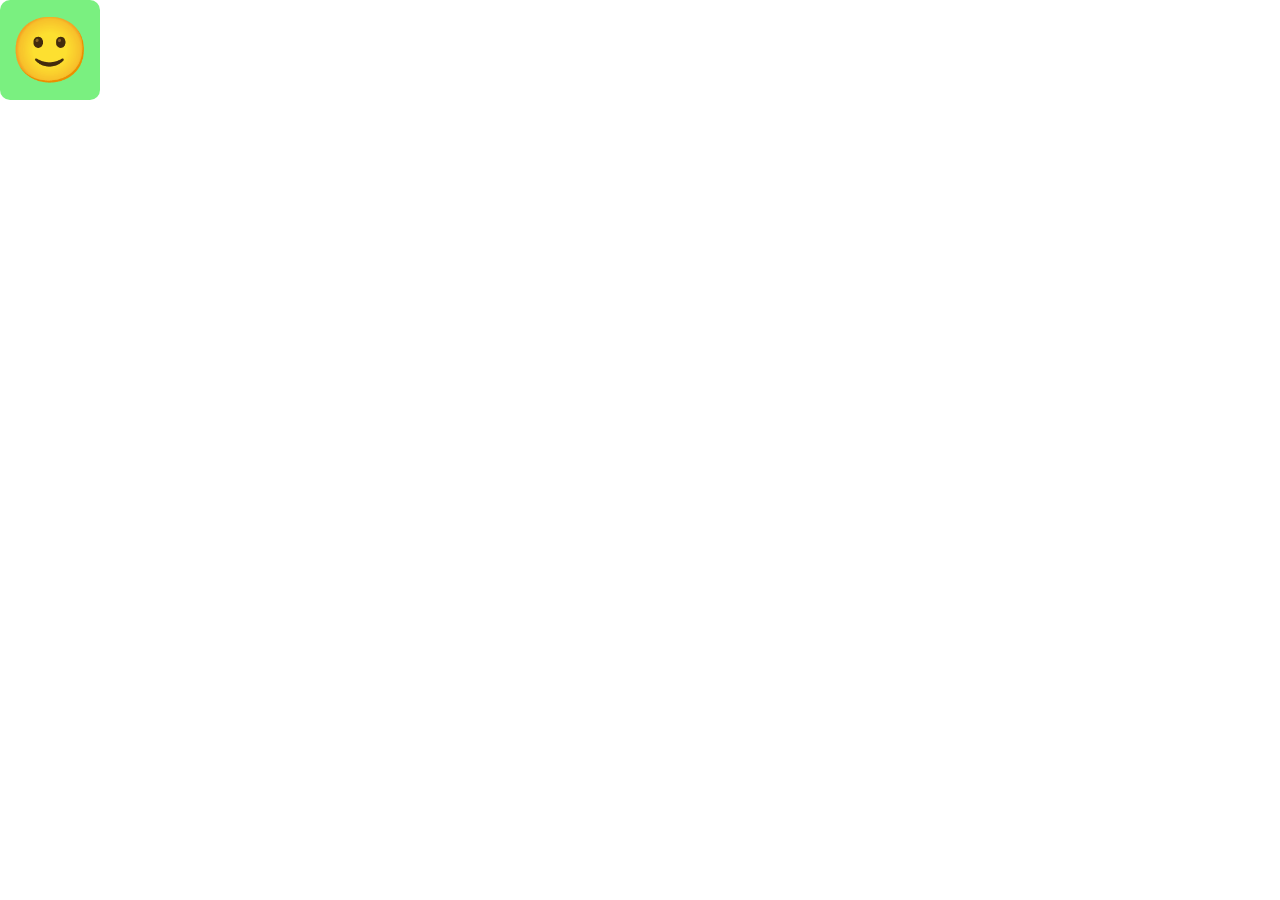
<file: foundations/dom/index.html>
<!DOCTYPE html>
<html lang="en">
<head>
    <meta charset="UTF-8">
    <meta name="viewport" content="width=device-width, initial-scale=1.0">
    <link rel="stylesheet" href="style.css">
    <title>DOM</title>
</head>
<body>
    <div id="myBox">🙂</div>

    <script src="event-listener.js"></script>
</body>
</html>
</file>
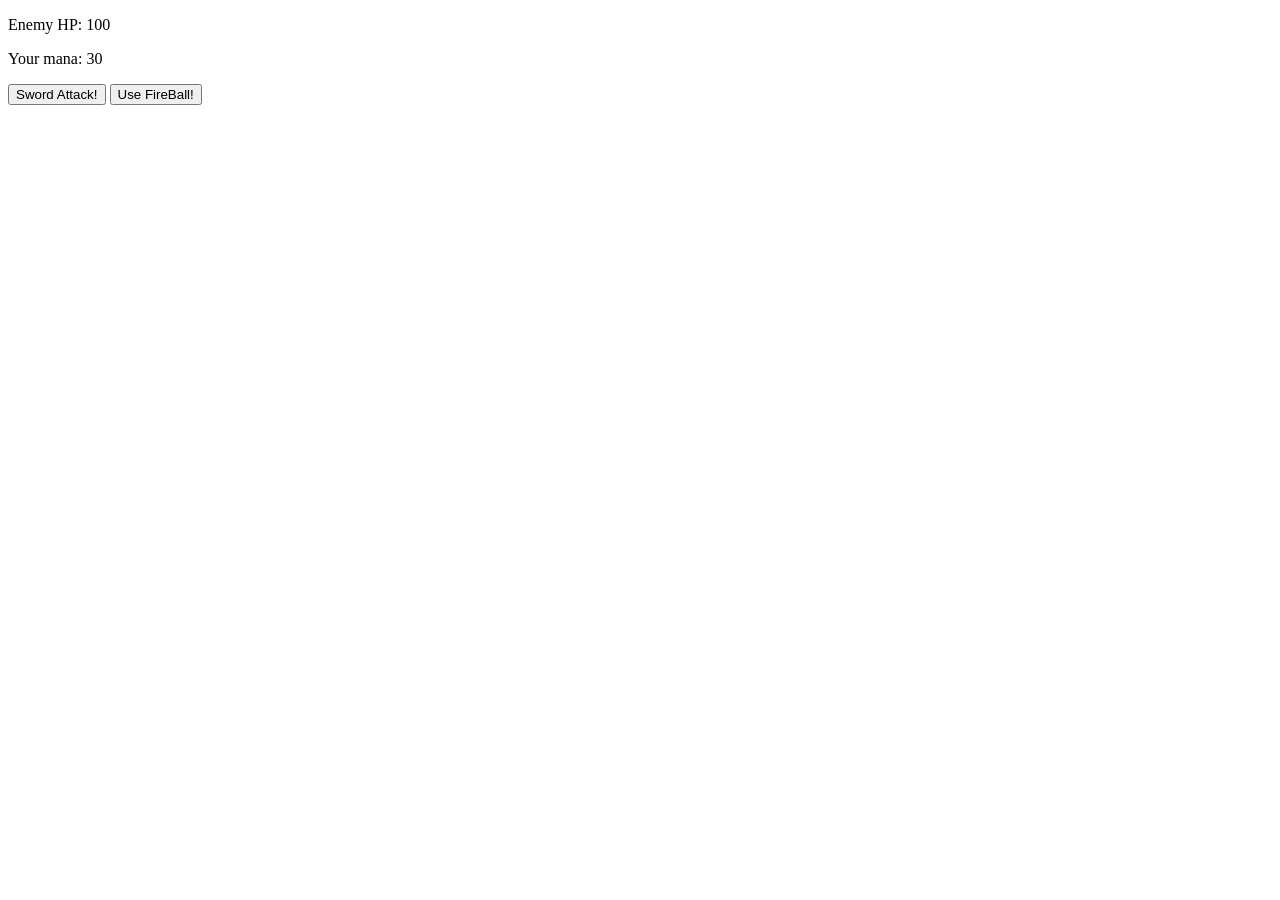
<file: foundations/functions/index.html>
<!DOCTYPE html>
<html lang="en">
<head>
    <meta charset="UTF-8">
    <meta name="viewport" content="width=device-width, initial-scale=1.0">
    <title>Functions</title>
</head>
<body>

    <div>
        <p id="enmyHp">Enemy HP: 100</p>
        <p id="mana">Your mana: 30</p>
        <p id="winMessage"></p>
        <button id="swordAtt" onclick="battle.swordHit()">Sword Attack!</button>
        <button id="fireBall" onclick="battle.useFireBall()">Use FireBall!</button>
    </div>

    <!-- <script src="callback.js"></script> -->
    <script src="nestedObj.js"></script>
    <script src="closure.js"></script>
</body>
</html>
</file>
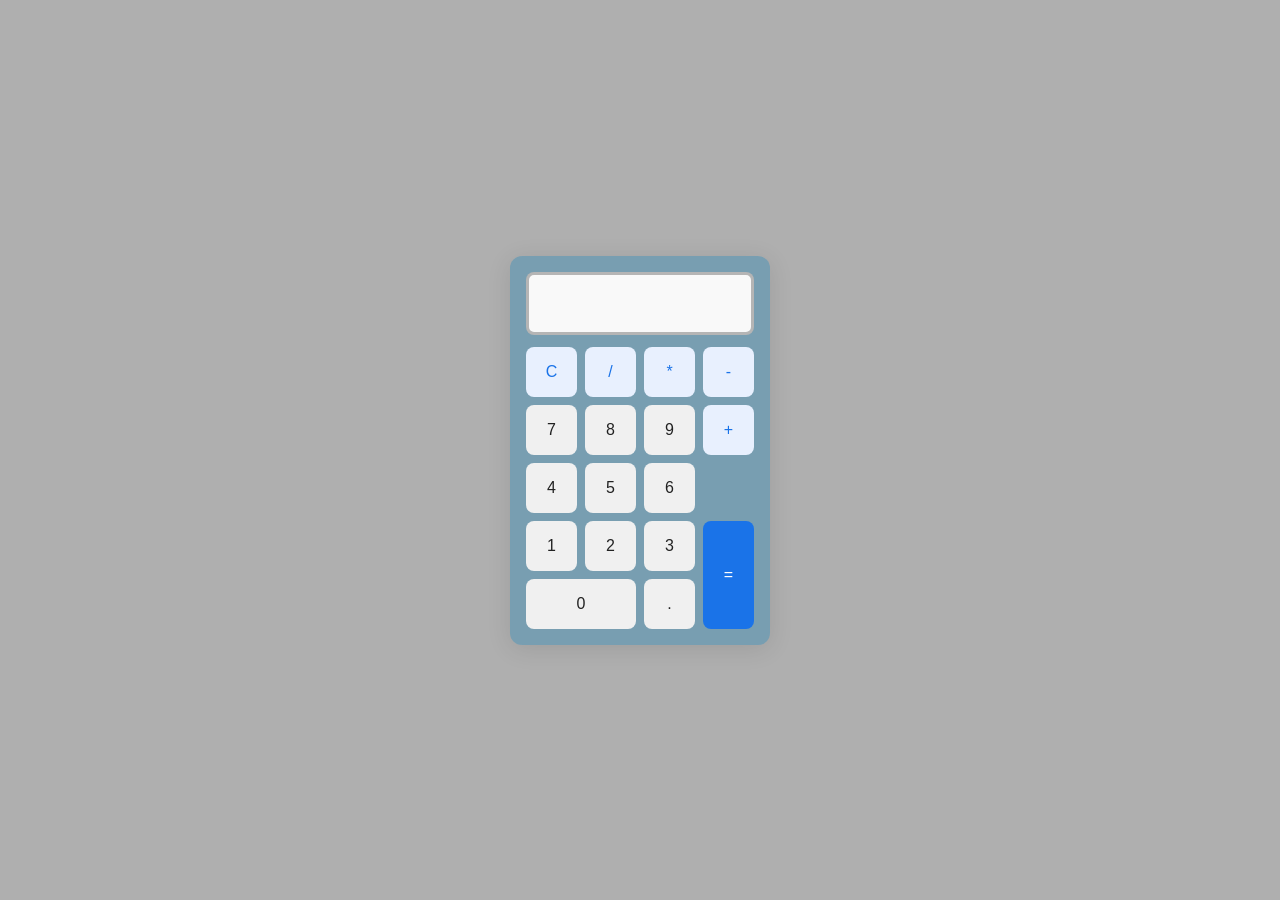
<file: projects/calculator-progarm/index.html>
<!DOCTYPE html>
<html lang="en">
<head>
    <meta charset="UTF-8">
    <meta name="viewport" content="width=device-width, initial-scale=1.0">
    <link rel="stylesheet" href="style.css">
    <title>Calculator Program</title>
</head>
<body>

    <div id="container">
        <input id="display" readonly>
        <div id="keys">
            <button onclick="clearValue()" class="opBtn spanTwo">C</button>
            <button onclick="inputOperator('/')" class="opBtn">/</button>
            <button onclick="inputOperator('*')" class="opBtn">*</button>
            <button onclick="inputValue('7')">7</button>
            <button onclick="inputValue('8')">8</button>
            <button onclick="inputValue('9')">9</button>
            <button onclick="inputOperator('-')" class="opBtn">-</button>
            <button onclick="inputValue('4')">4</button>
            <button onclick="inputValue('5')">5</button>
            <button onclick="inputValue('6')">6</button>
            <button onclick="inputOperator('+')" class="opBtn">+</button>
            <button onclick="inputValue('1')">1</button>
            <button onclick="inputValue('2')">2</button>
            <button onclick="inputValue('3')">3</button>
            <button onclick="inputValue('0')" id="zeroBtn">0</button>
            <button onclick="inputValue('.')">.</button>
            <button onclick="calculate(updateDisplay())" id="equalBtn">=</button>
        </div>
    </div>

    <script src="script.js"></script>
</body>
</html>
</file>
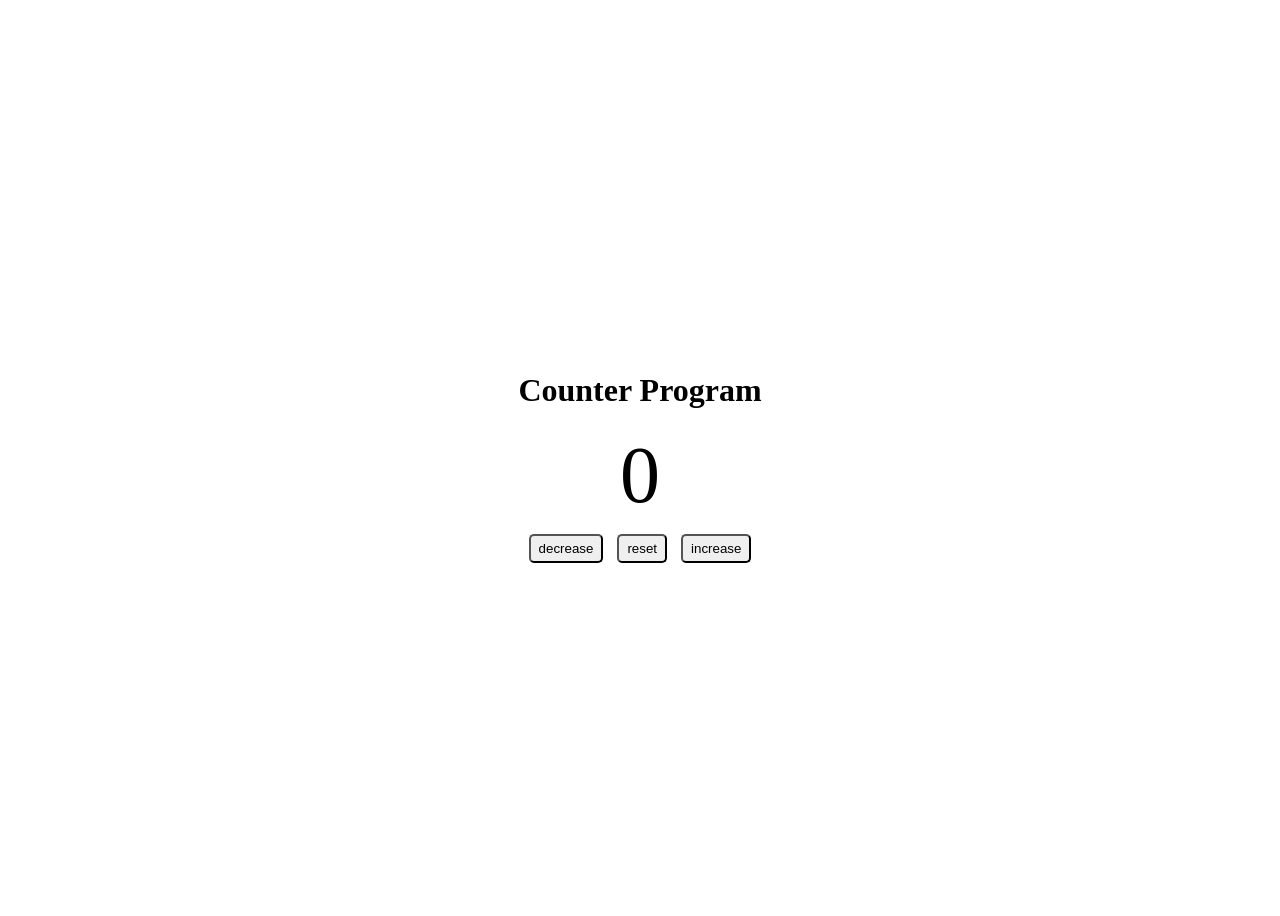
<file: projects/counter-program/index.html>
<!DOCTYPE html>
<html lang="en">
<head>
    <meta charset="UTF-8">
    <meta name="viewport" content="width=device-width, initial-scale=1.0">
    <link rel="stylesheet" href="style.css">
    <title>Counter program</title>
</head>
<body>
    <h1>Counter Program</h1>
    <label for="counter" id="countLable">0</label>
    <div id="btnContainer">
        <button id="decreaseBtn" class="btn">decrease</button>
        <button id="resetBtn" class="btn">reset</button>
        <button id="increaseBtn" class="btn">increase</button>
    </div>

    <script src="script.js"></script>
</body>
</html>
</file>
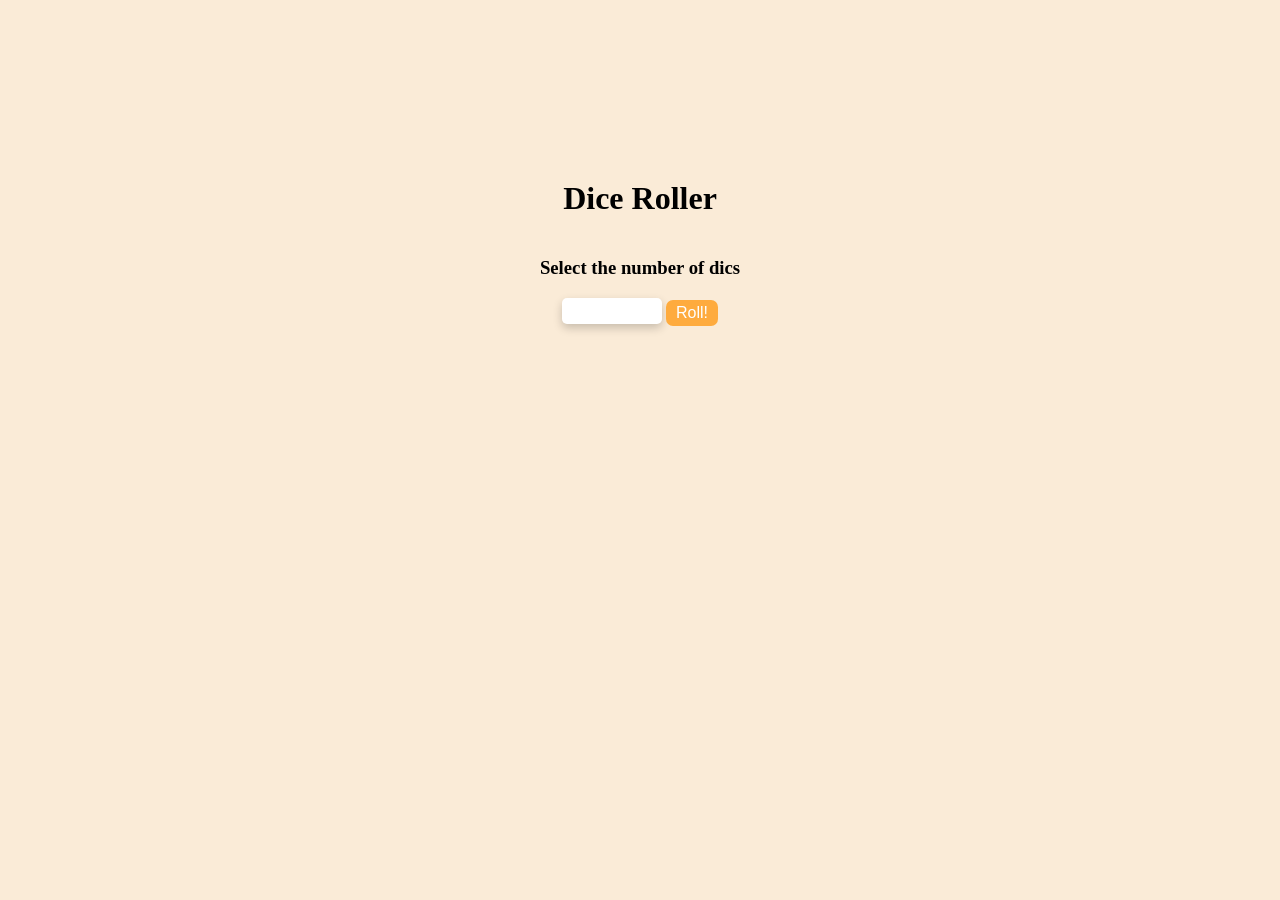
<file: projects/dice-roller/index.html>
<!DOCTYPE html>
<html lang="en">
<head>
    <meta charset="UTF-8">
    <meta name="viewport" content="width=device-width, initial-scale=1.0">
    <link rel="stylesheet" href="style.css">
    <title>Dice Roller</title>
</head>
<body>
    <div id="container">
        <h1>Dice Roller</h1>
        <h3>Select the number of dics</h3>
        <div id="input">
            <input type="number" min="1" id="userInput">
            <button onclick="rollDice()" id="diceBtn">Roll!</button>
        </div>
        <div id="myResult"></div>
        <div id="diceImg"></div>
    </div>

    <script src="script.js"></script>
</body>
</html>
</file>
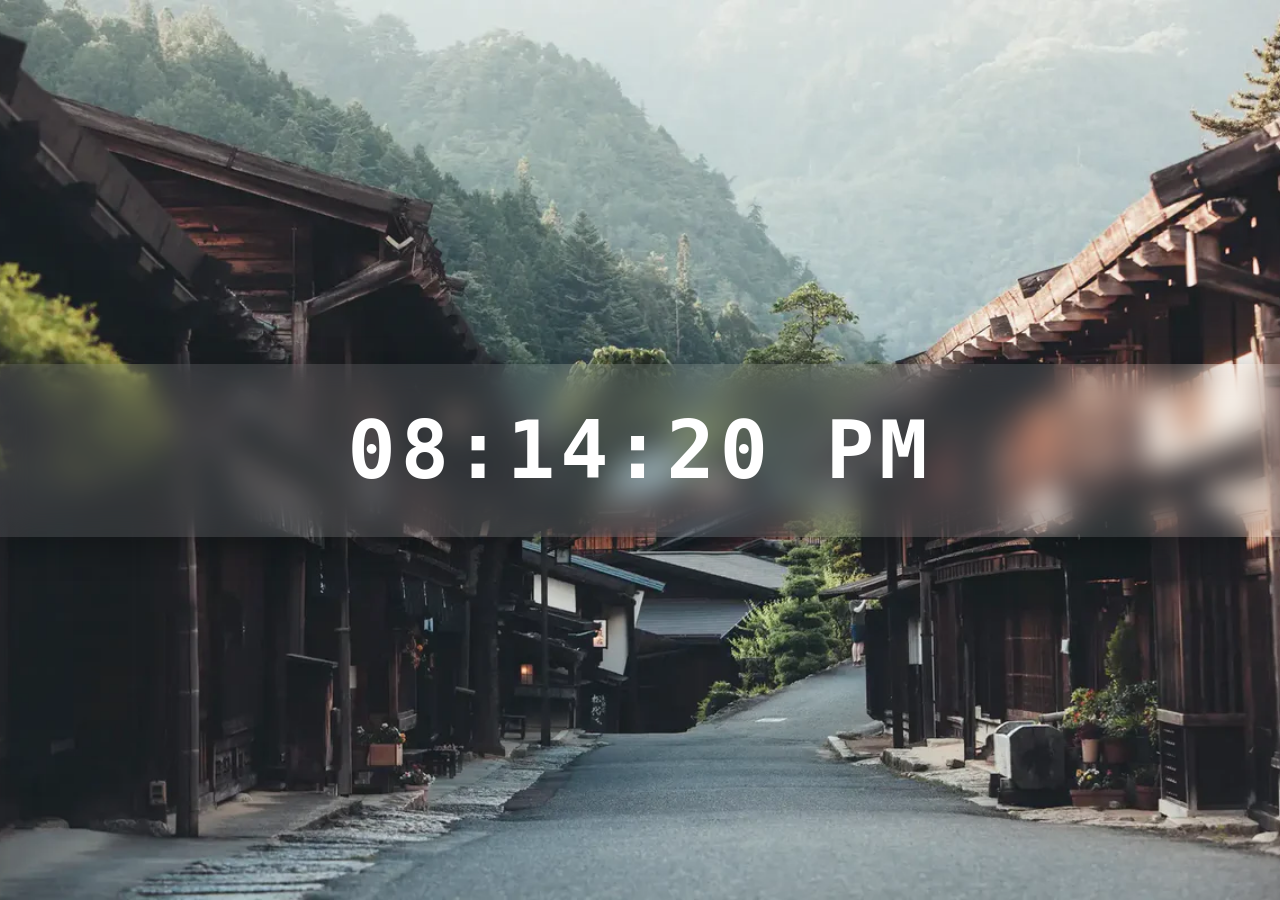
<file: projects/digital-clock/index.html>
<!DOCTYPE html>
<html lang="en">
<head>
    <meta charset="UTF-8">
    <meta name="viewport" content="width=device-width, initial-scale=1.0">
    <link rel="stylesheet" href="style.css">
    <title>Digital clock</title>
</head>
<body>
    
    <div id="container">
        <div id="clock">00:00:00</div>
    </div>

    <script src="script.js"></script>
</body>
</html>
</file>
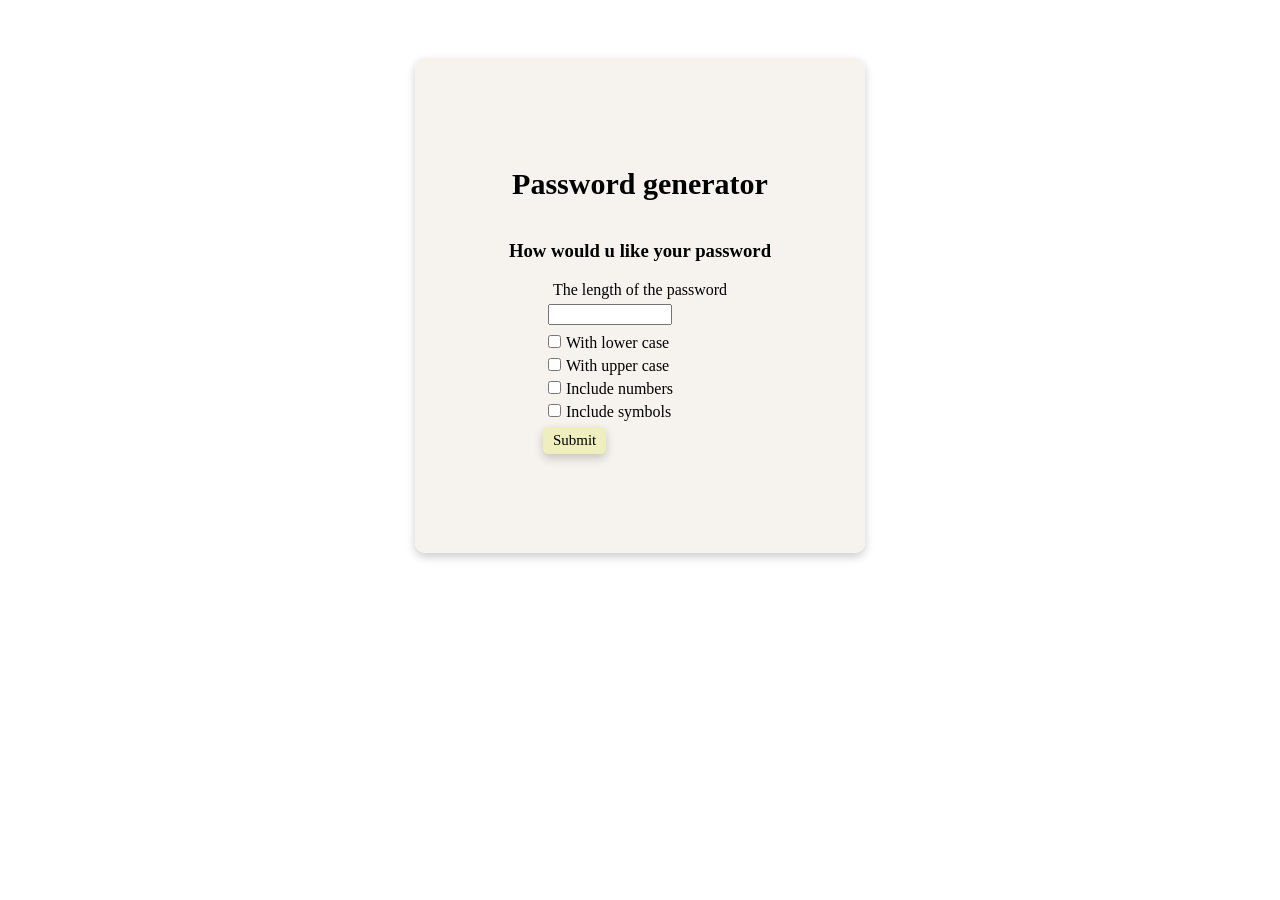
<file: projects/password-generator/index.html>
<!DOCTYPE html>
<html lang="en">
<head>
    <meta charset="UTF-8">
    <meta name="viewport" content="width=device-width, initial-scale=1.0">
    <link rel="stylesheet" href="style.css">
    <title>Password generator</title>
</head>
<body>
    <div id="container">
        <h3 id="title">Password generator</h3>
        <h3>How would u like your password</h3>
    
        <form id="values">
            <label for="lengthOfPw" id="pwLength">The length of the password</label><br>
            <input type="number" id="lengthOfPw" min="3" max="15"><br>
            <input type="checkbox" id="lowerCase">With lower case <br>
            <input type="checkbox" id="upperCase">With upper case <br>
            <input type="checkbox" id="includeNum">Include numbers <br>
            <input type="checkbox" id="includeSymbol">Include symbols <br>
            <button type="submit" id="submit">Submit</button>
        </form>
    
        <div id="result"></div>
    </div>
    <script src="script.js"></script>
</body>
</html>
</file>
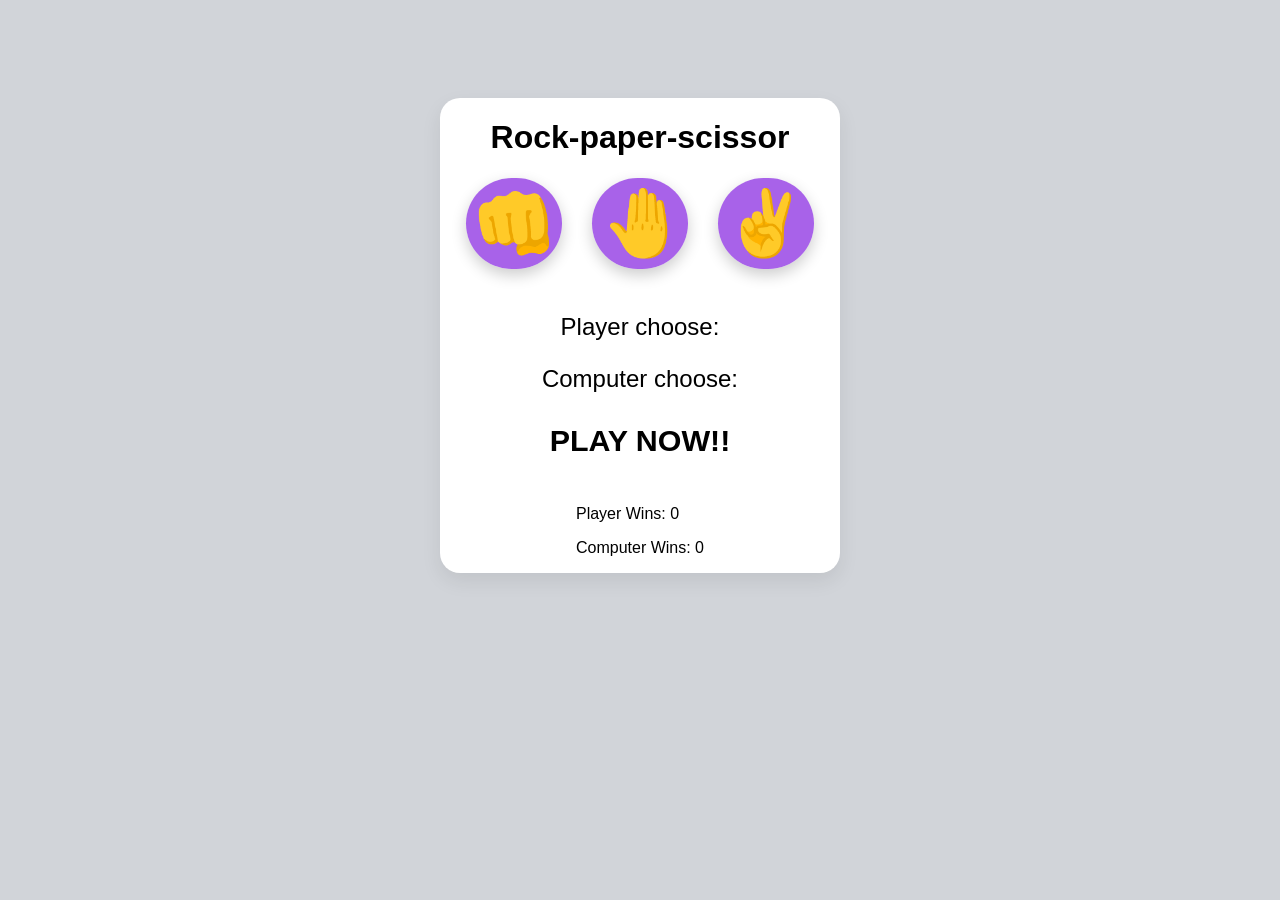
<file: projects/rockScissorrPaper/index.html>
<!DOCTYPE html>
<html lang="en">
<head>
    <meta charset="UTF-8">
    <meta name="viewport" content="width=device-width, initial-scale=1.0">
    <link rel="stylesheet" href="style.css">
    <title>Rock-paper-scissor</title>
</head>
<body>

    <div id="container">
        <h1>Rock-paper-scissor</h1>

        <div id="handSigns">
            <button onclick="playGame('Rock')">👊</button>
            <button onclick="playGame('Paper')">🤚</button>
            <button onclick="playGame('Scissor')">✌️</button>
        </div>

        <div id="choices">
            <p id="playerPick">Player choose: </p>
            <p id="computerPick">Computer choose: </p>
            <p id="result">PLAY NOW!!</p>
        </div>

        <div>
            <p>Player Wins: <span id="playerWin">0</span></p>
            <p>Computer Wins: <span id="computerWin">0</span></p>
        </div>
    </div>

    <script src="script.js"></script>
</body>
</html>
</file>
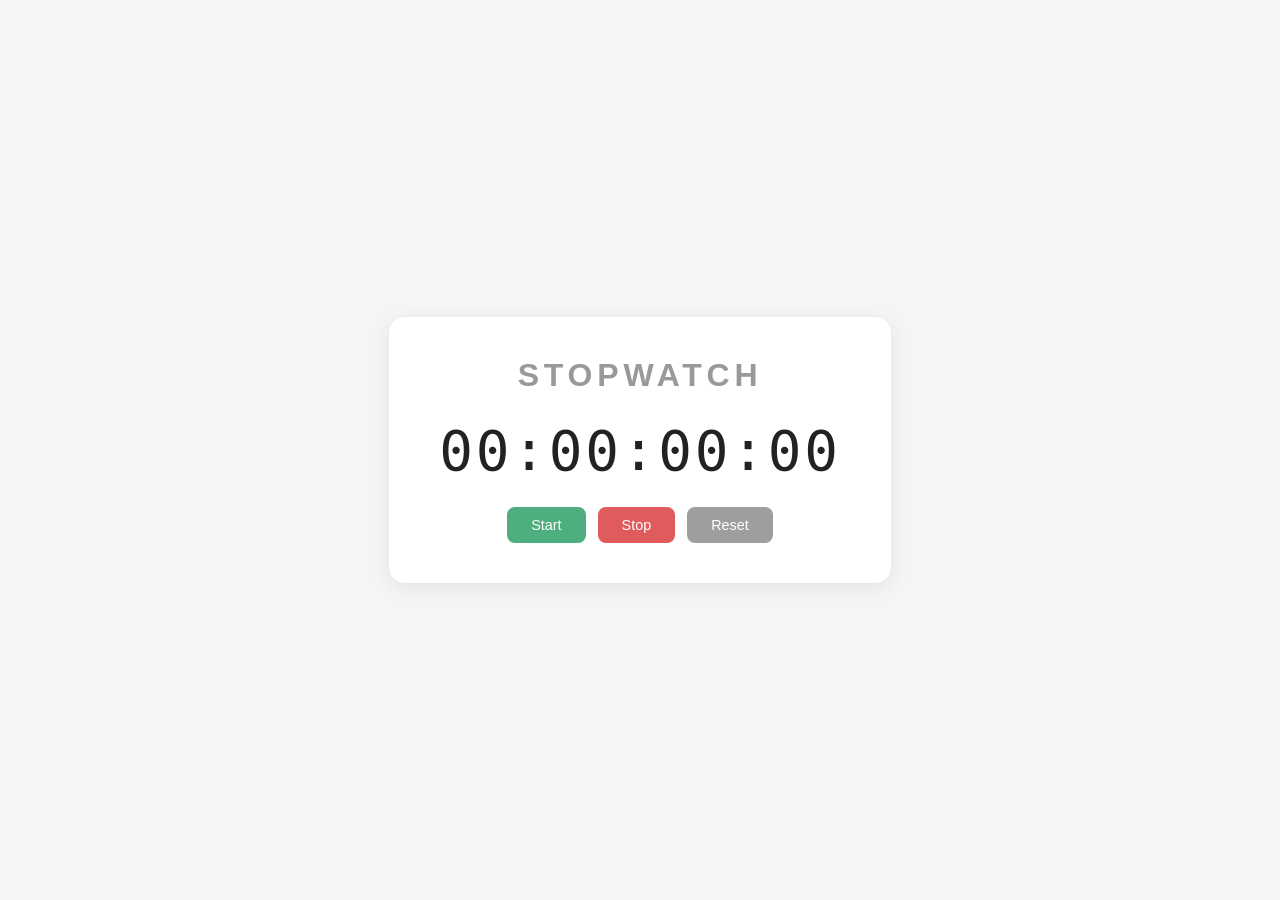
<file: projects/stopwatch-program/index.html>
<!DOCTYPE html>
<html lang="en">
<head>
    <meta charset="UTF-8">
    <meta name="viewport" content="width=device-width, initial-scale=1.0">
    <link rel="stylesheet" href="style.css">
    <title>StopWatch</title>
</head>
<body>

    <div id="container">
        <h3>StopWatch</h3>
        <div id="displayTimer">00:00:00:00</div>
        <div id="btnCointainer">
            <button id="StartBtn" onclick="start()">Start</button>
            <button id="StopBtn" onclick="stop()">Stop</button>
            <button id="ResetBtn" onclick="reset()">Reset</button>
        </div>
    </div>

    <script src="script.js"></script>
</body>
</html>
</file>
<file: foundations/dom/style.css>
body {
    margin: 0;
}

#myBox {
    background-color: hsl(123, 80%, 71%);
    height: 100px;
    width: 100px;
    display: flex;
    font-size: 4rem;
    flex-direction: column;
    justify-content: center;
    align-items: center;
    border-radius: 10px;
    position: relative;
}
</file>
<file: projects/calculator-progarm/style.css>
* {
    margin: 0;
    padding: 0;
    box-sizing: border-box;
}

body {
    min-height: 100vh;
    display: flex;
    justify-content: center;
    align-items: center;
    background-color: hsla(0, 0%, 40%, 0.517);
    font-family: 'Segoe UI', sans-serif;
}

#container {
    background-color: hsla(201, 58%, 45%, 0.428);
    border-radius: 12px;
    padding: 16px;
    box-shadow: 0 4px 24px rgba(0,0,0,0.10);
    width: 260px;
}

#display {
    width: 100%;
    background-color: #f9f9f9;
    border: 3px solid #5656566a;
    border-radius: 8px;
    padding: 12px 14px;
    font-size: 1.8rem;
    text-align: right;
    color: #222;
    margin-bottom: 12px;
    outline: none;
}

#keys {
    display: grid;
    grid-template-columns: repeat(4, 1fr);
    grid-template-rows: repeat(5, 1fr);
    grid-template-areas:
        "clear clear divide multiply"
        "seven eight nine minus"
        "four  five  six  plus"
        "one   two   three equal"
        "zero  zero  dot   equal";
    gap: 8px;
}

button {
    padding: 16px;
    font-size: 1rem;
    border: none;
    border-radius: 8px;
    cursor: pointer;
    background-color: #f0f0f0;
    color: #222;
    transition: background-color 0.15s;
}

button:hover  { background-color: #e0e0e0; }
button:active { background-color: #d0d0d0; }

.opBtn { background-color: #e8f0fe; color: #1a73e8; }
.opBtn:hover { background-color: #d2e3fc; }

#clearBtn  { grid-area: clear;    background-color: #fce8e8; color: #d93025; }
#equalBtn  { grid-area: equal;    background-color: #1a73e8; color: #fff; }
#zeroBtn   { grid-area: zero; }
#equalBtn:hover { background-color: #1558b0; }

/* named grid areas */
button[onclick="inputValue('7')"] { grid-area: seven; }
button[onclick="inputValue('8')"] { grid-area: eight; }
button[onclick="inputValue('9')"] { grid-area: nine; }
button[onclick="inputValue('4')"] { grid-area: four; }
button[onclick="inputValue('5')"] { grid-area: five; }
button[onclick="inputValue('6')"] { grid-area: six; }
button[onclick="inputValue('1')"] { grid-area: one; }
button[onclick="inputValue('2')"] { grid-area: two; }
button[onclick="inputValue('3')"] { grid-area: three; }
button[onclick="inputValue('.')"] { grid-area: dot; }
button[onclick="inputValue('/')"] { grid-area: divide; }
button[onclick="inputValue('*')"] { grid-area: multiply; }
button[onclick="inputValue('-')"] { grid-area: minus; }
button[onclick="inputValue('+')"] { grid-area: plus; }
</file>
<file: projects/counter-program/style.css>
body {
    display: flex;
    flex-direction: column;
    justify-content: center;
    align-items: center;
    height: 100vh;
}

#countLable {
    font-size: 5em;
    margin-bottom: 10px;
}

.btn {
    padding: 5px 8px;
    margin: 3px 5px;
    border-radius: 5px;
    cursor: pointer;
    transition: background-color 0.25s;
}

#increaseBtn:hover {
    background-color: rgb(163, 237, 171);
}

#decreaseBtn:hover {
    background-color: rgb(249, 120, 120);
}

#resetBtn:hover {
    background-color: rgb(144, 238, 252);
}
</file>
<file: projects/dice-roller/style.css>
body {
    display: flex;
    justify-content: center;
    align-items: center;
    height: 60vh;
    background-color: antiquewhite;
}

h1 {
    font-family: cursive;
}

#container {
    /* text-align: center; */
    display: flex;
    justify-content: center;
    flex-direction: column;
    align-items: center;
}

#input {
    text-align: center;
    margin-bottom: 20px;
}

#userInput {
    font-size: 1.3em;
    width: 30%;
    text-align: center;
    border-radius: 5px;
    border: none;
    box-shadow: 0px 4px 10px rgba(0, 0, 0, 0.2);
}

#diceBtn {
    padding: 4px 10px;
    font-size: 1em;
    border-radius: 7px;
    color: white;
    border: none;
    background-color: hsl(34, 99%, 62%);
    cursor: pointer;
}

#diceBtn:hover {
    background-color: hsl(34, 100%, 55%);
}

#diceImg {
    margin-top: 20px;
    width: 2rem;
    height: 2rem;
    display: flex;
    justify-content: center;
    gap: 20px;
}
</file>
<file: projects/digital-clock/style.css>
* {
    margin: 0;
    padding: 0;
    box-sizing: border-box;
}

body {
    display: flex;
    justify-content: center;
    align-items: center;
    min-height: 100vh;
    background-image: url('images/jp_vallage.webp'); /* replace with your image path */
    background-size: cover;
    background-position: center;
    font-family: 'Arial', sans-serif;
}

#container {
    display: flex;
    justify-content: center;
    align-items: center;
    width: 100%;
}

#clock {
    font-size: 80px;
    font-weight: bold;
    font-family: monospace;
    color: white;
    padding: 40px 0;
    width: 100%;
    text-align: center;
    background: rgba(255, 255, 255, 0.1);
    backdrop-filter: blur(15px);
    box-shadow: 0 8px 32px rgba(0, 0, 0, 0.3);
    letter-spacing: 5px;
}
</file>
<file: projects/password-generator/style.css>
body {
    display: flex;
    justify-content: center;
    padding-top: 50px;
}

#title {
    font-size: 30px;
    margin: 20px 20px;
}

#container {
    display: flex;
    flex-direction: column;
    align-items: center;
    justify-content: center;
    background-color: hsla(34, 28%, 95%, 0.947);
    width: 50vh;
    height: 55vh;
    border-radius: 10px;
    box-shadow: 0px 4px 10px rgba(0, 0, 0, 0.2);
    font-family: cursive;
}

#pwLength {
    text-align: center;
    padding: 5px 10px;
    border-radius: 5px;
}

#lengthOfPw {
    width: 60%;
}

input {
   margin: 5px; 
}

button {
    margin-top: 5px;
    padding: 5px 10px;
    border-radius: 5px;
    border: none;
    box-shadow: 0px 4px 10px rgba(0, 0, 0, 0.2);
    background-color:hsl(60, 62%, 84%);
    font-family: cursive;
    font-size: 15px;
}

#result {
    margin-top: 10px;
    text-align: center;
}
</file>
<file: projects/rockScissorrPaper/style.css>
body {
    background-color:  hsla(216, 10%, 80%, 0.814);
    display: flex;
    flex-direction: column;
    align-items: center;
    font-family: 'Segoe UI', sans-serif;
}

#container {
    margin-top: 10vh;
    display: flex;
    flex-direction: column;
    align-items: center;
    background-color: white;
    width: 400px; 
    border-radius: 20px;
    box-shadow: 0 8px 20px rgba(0, 0, 0, 0.08);
}

#handSigns {
    display: flex;
    gap: 30px;
}

#handSigns button {
    font-size: 4rem;
    background-color: hsla(271, 76%, 53%, 0.742);
    border-radius: 70px;
    border: none;
    padding: 8px;
    cursor: pointer;
    transition: 0.2s ease;
    box-shadow: 0 6px 15px rgba(0,0,0,0.2);
}

#handSigns button:hover {
    background-color: hsla(271, 73%, 47%, 0.914);
}

#handSigns button:active {
  transform: translateY(2px);
  box-shadow: 0 3px 8px rgba(0,0,0,0.2);
}

#choices {
    margin-top: 20px;
    text-align: center;  
}

#playerPick, #computerPick {
    font-size: 1.5rem;
}

#result {
    font-size: 1.9rem;
    font-weight: bold;
}

.winResult {
    font-weight: bold;
    color: hsla(120, 97%, 38%, 0.941);
}

.loseResult {
    font-weight: bold;
    color: hsla(0, 98%, 65%, 0.853);
}
</file>
<file: projects/stopwatch-program/style.css>
* {
    margin: 0;
    padding: 0;
    box-sizing: border-box;
}

body {
    min-height: 100vh;
    display: flex;
    justify-content: center;
    align-items: center;
    background-color: #f5f5f5;
    font-family: 'Segoe UI', sans-serif;
}

#container {
    background-color: #ffffff;
    border-radius: 16px;
    padding: 40px 50px;
    text-align: center;
    box-shadow: 0 4px 20px rgba(0, 0, 0, 0.08);
    display: flex;
    flex-direction: column;
    align-items: center;
    gap: 24px;
}

h3 {
    font-size: 2rem;
    font-weight: 600;
    letter-spacing: 0.15em;
    text-transform: uppercase;
    color: #999;
}

#displayTimer {
    font-size: 3.5rem;
    font-family: monospace;
    font-weight: 300;
    letter-spacing: 0.05em;
    color: #222;
}

#btnCointainer {
    display: flex;
    gap: 12px;
}

button {
    padding: 10px 24px;
    font-size: 0.9rem;
    font-weight: 500;
    border: none;
    border-radius: 8px;
    cursor: pointer;
    transition: opacity 0.2s, transform 0.1s;
    color: #fff;
}

button:hover {
    opacity: 0.85;
}

button:active {
    transform: scale(0.97);
}

#StartBtn  { background-color: #4caf7d; }
#StopBtn   { background-color: #e05c5c; }
#ResetBtn  { background-color: #9e9e9e; }
</file>
